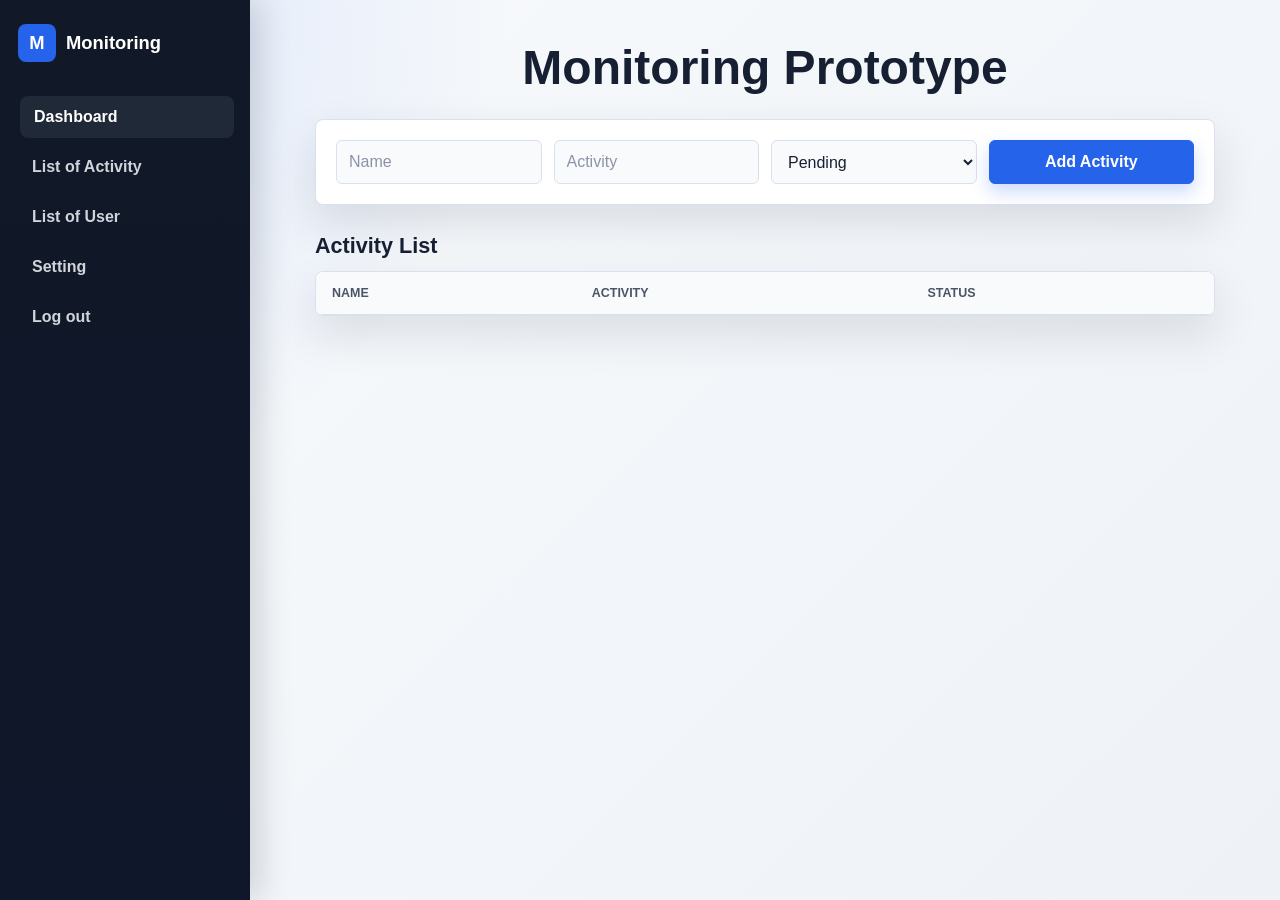
<file: index.html>
<!DOCTYPE html>
<html>
<head>
  <title>Activity Monitoring System</title>
  <link rel="stylesheet" href="style.css">
</head>
<body>

<div id="sidebar-container"></div>

<main class="main-content">
<h1>Monitoring Prototype</h1>

<form id="form">
  <input type="text" id="name" placeholder="Name" required>
  <input type="text" id="activity" placeholder="Activity" required>
  
  <select id="status">
    <option>Pending</option>
    <option>Ongoing</option>
    <option>Completed</option>
  </select>

  <button type="submit">Add Activity</button>
</form>

<h2 id="activity-list">Activity List</h2>
<table>
  <thead>
    <tr>
      <th>Name</th>
      <th>Activity</th>
      <th>Status</th>
    </tr>
  </thead>
  <tbody id="table-body"></tbody>
</table>
</main>

<script>
  const userRole = localStorage.getItem("user_role");
  const sidebarFile = userRole === "2" ? "sidebar-user.html" : "sidebar.html";

  fetch(sidebarFile)
    .then(response => response.text())
    .then(html => {
      const sidebarContainer = document.getElementById("sidebar-container");
      sidebarContainer.innerHTML = html;

      sidebarContainer.querySelectorAll(".sidebar-nav a").forEach(link => {
        link.classList.toggle("active", link.getAttribute("href") === "index.html");
      });
    });
</script>
<script src="app.js"></script>
</body>
</html>
</file>
<file: style.css>
* {
  box-sizing: border-box;
}

:root {
  --bg: #eef2f7;
  --panel: #ffffff;
  --text: #172033;
  --muted: #687386;
  --line: #d9e1ec;
  --primary: #2563eb;
  --primary-dark: #1d4ed8;
  --sidebar: #111827;
  --sidebar-soft: #1f2937;
  --sidebar-text: #d1d5db;
  --shadow: 0 18px 45px rgba(23, 32, 51, 0.12);
}

body {
  min-height: 100vh;
  margin: 0;
  padding: 0;
  font-family: Arial, Helvetica, sans-serif;
  color: var(--text);
  background:
    radial-gradient(circle at top left, rgba(37, 99, 235, 0.14), transparent 32rem),
    linear-gradient(135deg, #f8fafc 0%, var(--bg) 100%);
}

.login-page {
  display: grid;
  place-items: center;
  padding: 24px;
}

.login-shell {
  width: min(100%, 430px);
}

.login-panel {
  padding: 32px;
  background: var(--panel);
  border: 1px solid var(--line);
  border-radius: 8px;
  box-shadow: var(--shadow);
}

.login-brand {
  display: flex;
  align-items: center;
  gap: 10px;
  margin-bottom: 30px;
  font-size: 1.1rem;
  font-weight: 800;
}

.login-panel h1 {
  margin: 0 0 8px;
  text-align: left;
  font-size: 2rem;
}

.login-subtitle {
  margin: 0 0 24px;
  color: var(--muted);
}

.login-form {
  display: grid;
  grid-template-columns: 1fr;
  gap: 10px;
  margin: 0;
  padding: 0;
  background: transparent;
  border: 0;
  border-radius: 0;
  box-shadow: none;
}

.login-form label {
  color: #4b5565;
  font-size: 0.9rem;
  font-weight: 700;
}

.login-options {
  display: flex;
  align-items: center;
  justify-content: space-between;
  gap: 12px;
  margin: 4px 0 8px;
  font-size: 0.9rem;
}

.remember-option {
  display: flex;
  align-items: center;
  gap: 8px;
  color: var(--muted);
}

.remember-option input {
  width: 16px;
  min-height: 16px;
  padding: 0;
}

.login-options a {
  color: var(--primary);
  font-weight: 700;
  text-decoration: none;
}

.login-options a:hover {
  text-decoration: underline;
}

.form-message {
  min-height: 20px;
  margin: 16px 0 0;
  font-size: 0.92rem;
  font-weight: 700;
  text-align: center;
}

.form-message.info {
  color: var(--muted);
}

.form-message.success {
  color: #166534;
}

.form-message.error {
  color: #b91c1c;
}

.auth-switch {
  margin: 22px 0 0;
  color: var(--muted);
  text-align: center;
}

.auth-switch a {
  color: var(--primary);
  font-weight: 700;
  text-decoration: none;
}

.auth-switch a:hover {
  text-decoration: underline;
}

.main-content > h1,
.main-content > h2,
.main-content > form,
.main-content > table {
  width: min(100%, 900px);
  margin-left: auto;
  margin-right: auto;
}

.activity-list-content > h1,
.activity-list-content > .form-message,
.activity-list-content > .table-panel,
.user-list-content > h1,
.user-list-content > .form-message,
.user-list-content > .table-panel {
  width: min(100%, 1600px);
  margin-left: auto;
  margin-right: auto;
}

.table-panel {
  padding: 20px;
  background: var(--panel);
  border: 1px solid var(--line);
  border-radius: 8px;
  box-shadow: var(--shadow);
}

.table-panel h2 {
  margin: 0 0 14px;
}

.user-edit-panel {
  margin-bottom: 18px;
}

.is-hidden {
  display: none;
}

.user-edit-form {
  grid-template-columns: repeat(2, minmax(0, 1fr));
  margin-bottom: 0;
  padding: 0;
  border: 0;
  box-shadow: none;
}

.user-edit-form label {
  align-self: end;
  color: #4b5565;
  font-size: 0.9rem;
  font-weight: 700;
}

.user-edit-form input,
.user-edit-form select {
  grid-column: span 1;
}

.user-edit-form input[readonly] {
  color: var(--muted);
  background: #eef2f7;
}

.form-actions {
  display: flex;
  grid-column: 1 / -1;
  gap: 10px;
}

.button-secondary {
  color: var(--text);
  background: #ffffff;
  border-color: var(--line);
  box-shadow: none;
}

.button-secondary:hover {
  color: var(--text);
  background: #f8fafc;
  box-shadow: none;
}

.button-danger {
  background: #dc2626;
  border-color: #dc2626;
  box-shadow: 0 8px 18px rgba(220, 38, 38, 0.18);
}

.button-danger:hover {
  background: #b91c1c;
  box-shadow: 0 12px 24px rgba(220, 38, 38, 0.24);
}

.table-scroll {
  overflow-x: auto;
}

.activity-data-table {
  min-width: 2200px;
  box-shadow: none;
}

.activity-data-table th,
.activity-data-table td {
  vertical-align: top;
  white-space: normal;
}

.user-data-table {
  width: 100%;
  min-width: 760px;
  box-shadow: none;
}

.table-actions {
  display: flex;
  gap: 8px;
}

.table-actions button {
  width: auto;
  min-height: 36px;
  padding: 8px 12px;
  box-shadow: none;
}

.table-actions button:disabled {
  cursor: not-allowed;
  opacity: 0.65;
  transform: none;
}

.sidebar {
  position: fixed;
  inset: 0 auto 0 0;
  width: 250px;
  padding: 24px 18px;
  color: #ffffff;
  background: linear-gradient(180deg, var(--sidebar) 0%, #0f172a 100%);
  box-shadow: 10px 0 30px rgba(15, 23, 42, 0.16);
}

.sidebar-brand {
  display: flex;
  align-items: center;
  gap: 10px;
  margin-bottom: 34px;
  font-size: 1.15rem;
  font-weight: 800;
}

.brand-mark {
  display: inline-grid;
  width: 38px;
  height: 38px;
  place-items: center;
  color: #ffffff;
  background: var(--primary);
  border-radius: 8px;
}

.sidebar-nav {
  display: grid;
  gap: 8px;
}

.sidebar-nav a {
  display: block;
  padding: 12px 14px;
  color: var(--sidebar-text);
  font-weight: 700;
  text-decoration: none;
  border-radius: 8px;
  transition: color 160ms ease, background 160ms ease, transform 160ms ease;
}

.sidebar-nav a:hover,
.sidebar-nav a.active {
  color: #ffffff;
  background: var(--sidebar-soft);
  transform: translateX(2px);
}

.main-content {
  min-height: 100vh;
  margin-left: 250px;
  padding: 40px 24px;
}

h1 {
  margin: 0 auto 24px;
  text-align: center;
  font-size: clamp(2rem, 5vw, 3rem);
  letter-spacing: 0;
}

h2 {
  margin-top: 28px;
  margin-bottom: 12px;
  font-size: 1.35rem;
}

form {
  display: grid;
  grid-template-columns: repeat(4, minmax(0, 1fr));
  gap: 12px;
  margin-bottom: 28px;
  padding: 20px;
  background: var(--panel);
  border: 1px solid var(--line);
  border-radius: 8px;
  box-shadow: var(--shadow);
}

input,
select,
button {
  width: 100%;
  min-height: 44px;
  margin: 0;
  padding: 10px 12px;
  font: inherit;
  border-radius: 6px;
}

input,
select {
  color: var(--text);
  background: #f8fafc;
  border: 1px solid var(--line);
  outline: none;
  transition: border-color 160ms ease, box-shadow 160ms ease, background 160ms ease;
}

input::placeholder {
  color: #8a94a6;
}

input:focus,
select:focus {
  background: #ffffff;
  border-color: var(--primary);
  box-shadow: 0 0 0 3px rgba(37, 99, 235, 0.14);
}

button {
  cursor: pointer;
  color: #ffffff;
  font-weight: 700;
  background: var(--primary);
  border: 1px solid var(--primary);
  box-shadow: 0 8px 18px rgba(37, 99, 235, 0.24);
  transition: transform 160ms ease, background 160ms ease, box-shadow 160ms ease;
}

button:hover {
  background: var(--primary-dark);
  box-shadow: 0 12px 24px rgba(37, 99, 235, 0.28);
  transform: translateY(-1px);
}

button:active {
  transform: translateY(0);
}

table {
  overflow: hidden;
  border-collapse: separate;
  border-spacing: 0;
  background: var(--panel);
  border: 1px solid var(--line);
  border-radius: 8px;
  box-shadow: var(--shadow);
}

th,
td {
  padding: 14px 16px;
  text-align: left;
  border: 0;
  border-bottom: 1px solid var(--line);
}

th {
  color: #4b5565;
  font-size: 0.78rem;
  text-transform: uppercase;
  background: #f8fafc;
}

tbody tr {
  transition: transform 160ms ease, box-shadow 160ms ease;
}

tbody tr:hover {
  transform: scale(1.01);
  box-shadow: inset 4px 0 0 rgba(37, 99, 235, 0.35);
}

tbody tr:last-child td {
  border-bottom: 0;
}

.pending {
  background: #fff7db;
}

.ongoing {
  background: #e0f2fe;
}

.completed {
  background: #dcfce7;
}

.pending td:last-child,
.ongoing td:last-child,
.completed td:last-child {
  font-weight: 700;
}

.pending td:last-child {
  color: #92400e;
}

.ongoing td:last-child {
  color: #075985;
}

.completed td:last-child {
  color: #166534;
}

@media (max-width: 760px) {
  .sidebar {
    position: static;
    width: 100%;
    padding: 16px 14px;
  }

  .sidebar-brand {
    margin-bottom: 14px;
  }

  .sidebar-nav {
    grid-template-columns: repeat(2, minmax(0, 1fr));
  }

  .sidebar-nav a {
    text-align: center;
  }

  .sidebar-nav a:hover,
  .sidebar-nav a.active {
    transform: none;
  }

  .main-content {
    min-height: auto;
    margin-left: 0;
    padding: 28px 14px;
  }

  form {
    grid-template-columns: 1fr;
    padding: 16px;
  }

  .user-edit-form {
    grid-template-columns: 1fr;
  }

  .form-actions {
    flex-direction: column;
  }

  table {
    display: block;
    overflow-x: auto;
    white-space: nowrap;
  }

  .login-page {
    padding: 16px;
  }

  .login-panel {
    padding: 24px 18px;
  }

  .login-options {
    align-items: flex-start;
    flex-direction: column;
  }
}
</file>
